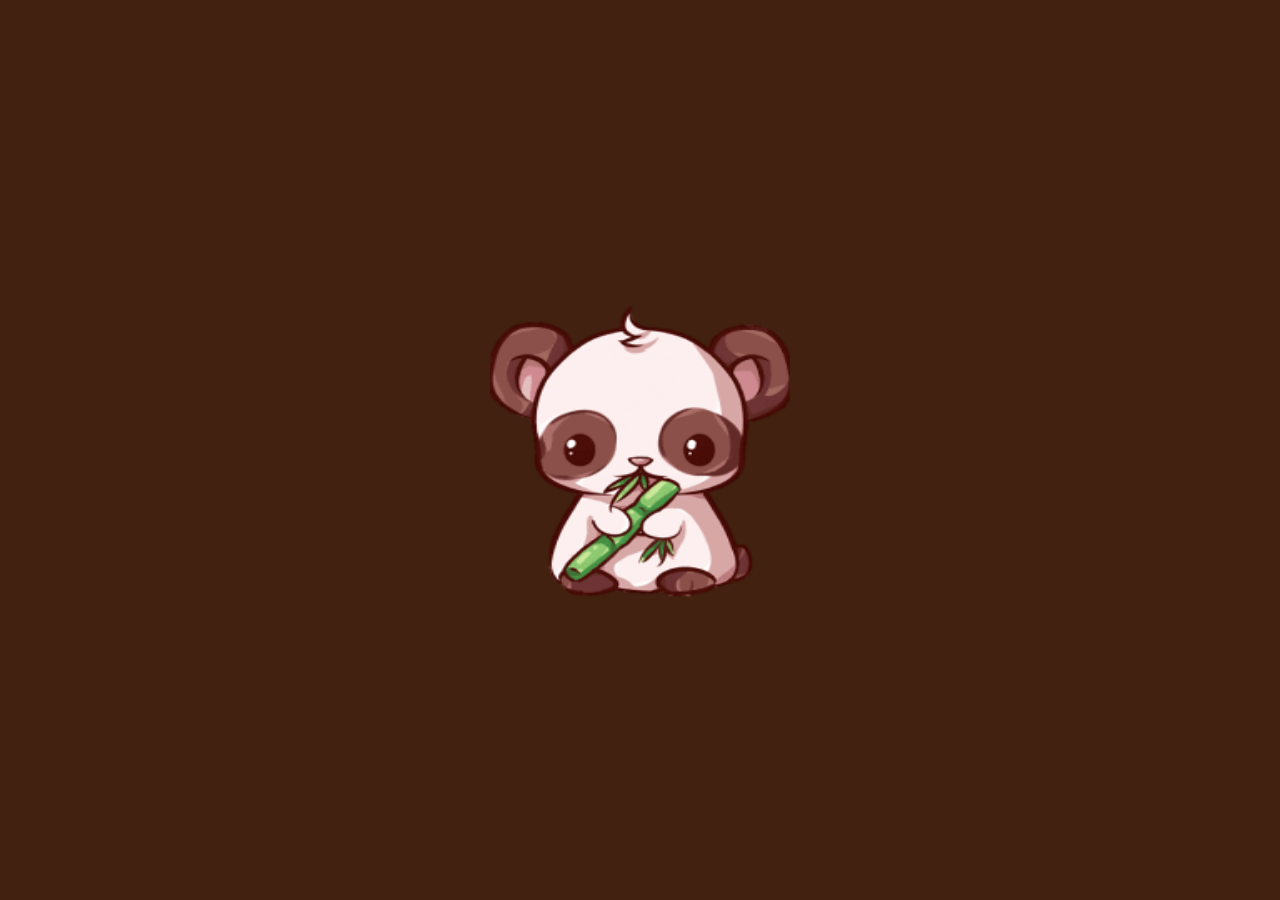
<file: index.html>
<!DOCTYPE html>
<html lang="en">
<head>
     <meta charset="utf-8"/>
     <meta name="viewport" content="width=device-width, initial-scale=1"/>
     <meta name="desctription" content="Aplikacja do podarowywania dzieciom w szpitalach uroczych ręcznie robionych figurek"/>
     <link rel="stylesheet" href="css.css"/>
     
     <title>Podaruj Filcaka - uciesz dzieciaka!</title>
    <meta charset="UTF-8">
    <meta http-equiv="X-UA-Compatible" content="IE=edge">
    <meta name="viewport" content="width=device-width, initial-scale=1.0">
    
</head>
<body>
    <div id="root">
        <img id="image" src="assets/image 18.png" alt="Panda" height="300px" width="300px"/>
    </div>
    <script src="main.js"></script>
</body>
</html>
</file>
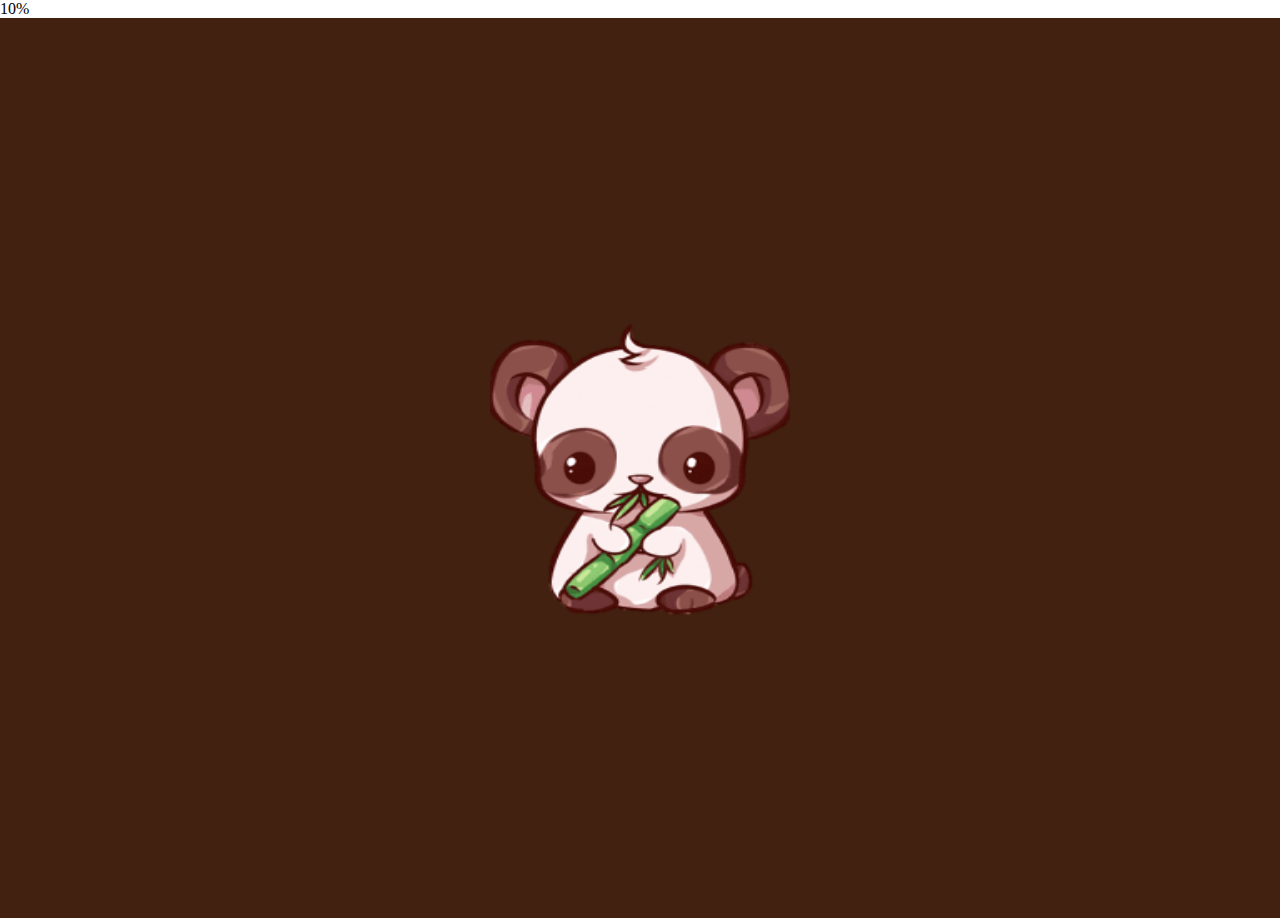
<file: Panda.html>
<!DOCTYPE html>
<html lang="en">
<head>
     <meta charset="utf-8"/>
     <meta name="viewport" content="width=device-width, initial-scale=1"/>
     <meta name="desctription" content="Aplikacja do podarowywania dzieciom w szpitalach uroczych ręcznie robionych figurek"/>
     <link rel="stylesheet" href="css.css"/>
    
</head>
<body>
    <div id="myProgress">
        <div id="myBar">10%</div>
    </div> 
    <div id="obrazek2">
    <img id="image" src="assets/image 18.png" alt="Panda" height="300px" width="300px" onclick="move()">
    </div>       
    <script src="main.js"></script>
</body>
</html>
</file>
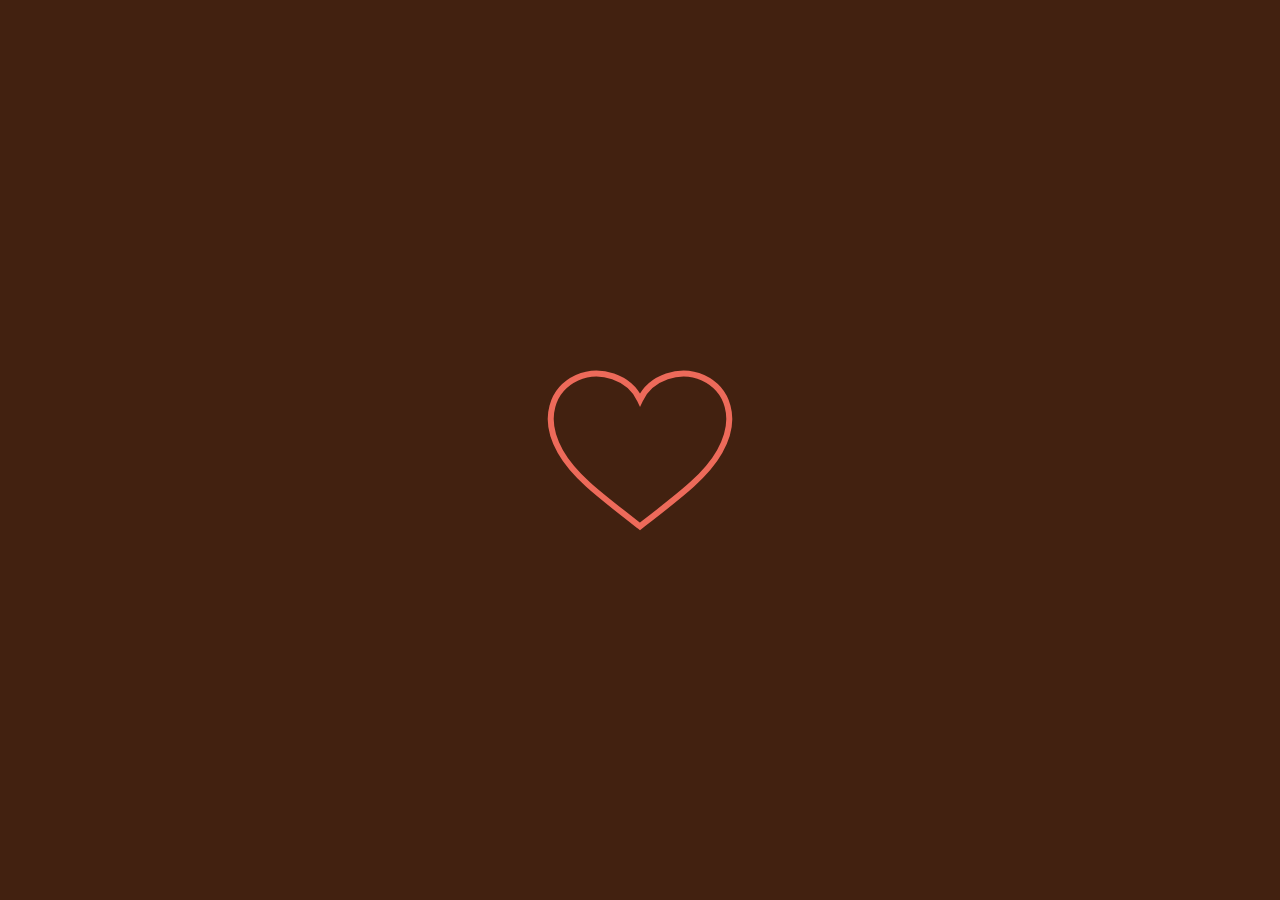
<file: progressbar1.html>
<!DOCTYPE html>
<html lang="en">
<head>
     <meta charset="utf-8"/>
     <link rel="stylesheet" href="css.css"/>
    
</head>
<body>
    
    <div id="root">
        <div id="container">
            <svg xmlns="http://www.w3.org/2000/svg" version="1.1" x="0px" y="0px" viewBox="0 0 100 100">
              <path fill-opacity="0" stroke-width="1" stroke="#bbb" d="M81.495,13.923c-11.368-5.261-26.234-0.311-31.489,11.032C44.74,13.612,29.879,8.657,18.511,13.923  C6.402,19.539,0.613,33.883,10.175,50.804c6.792,12.04,18.826,21.111,39.831,37.379c20.993-16.268,33.033-25.344,39.819-37.379  C99.387,33.883,93.598,19.539,81.495,13.923z" />
              <path id="heart-path" fill-opacity="0" stroke-width="3" stroke="#ED6A5A" d="M81.495,13.923c-11.368-5.261-26.234-0.311-31.489,11.032C44.74,13.612,29.879,8.657,18.511,13.923  C6.402,19.539,0.613,33.883,10.175,50.804c6.792,12.04,18.826,21.111,39.831,37.379c20.993-16.268,33.033-25.344,39.819-37.379  C99.387,33.883,93.598,19.539,81.495,13.923z" />
            </svg>
          </div>
    </div>
    <script src="main.js"></script>
    
    
</body>
</html>
</file>
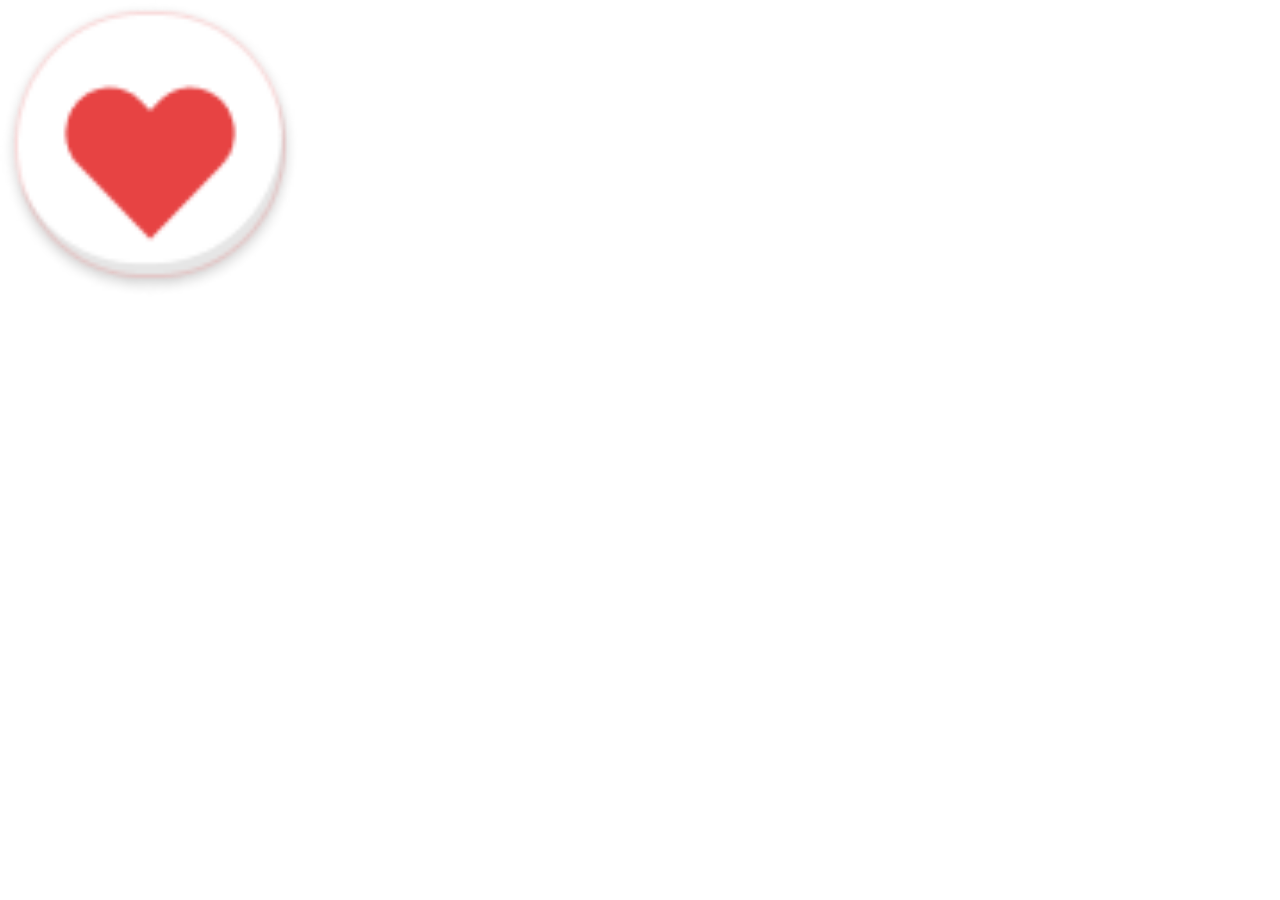
<file: Uciesz dzieciaka.html>
<!DOCTYPE html>
<html lang="en">
<head>
    <meta charset="UTF-8">
    <meta http-equiv="X-UA-Compatible" content="IE=edge">
    <meta name="viewport" content="width=device-width, initial-scale=1.0">
    <link rel="stylesheet" href="css.css"/>
    <link rel="preconnect" href="https://fonts.googleapis.com">
    <link rel="preconnect" href="https://fonts.gstatic.com" crossorigin>
    <link href="https://fonts.googleapis.com/css2?family=Qwitcher+Grypen:wght@400;700&display=swap" rel="stylesheet">
    <title>"Podaruj Filcaka"</title>
    
</head>
<body>
    <img src="assets/serce.png" alt="" height="300px" width="300px"/>
    
</head>
<body>
    
</body>
</html>
</file>
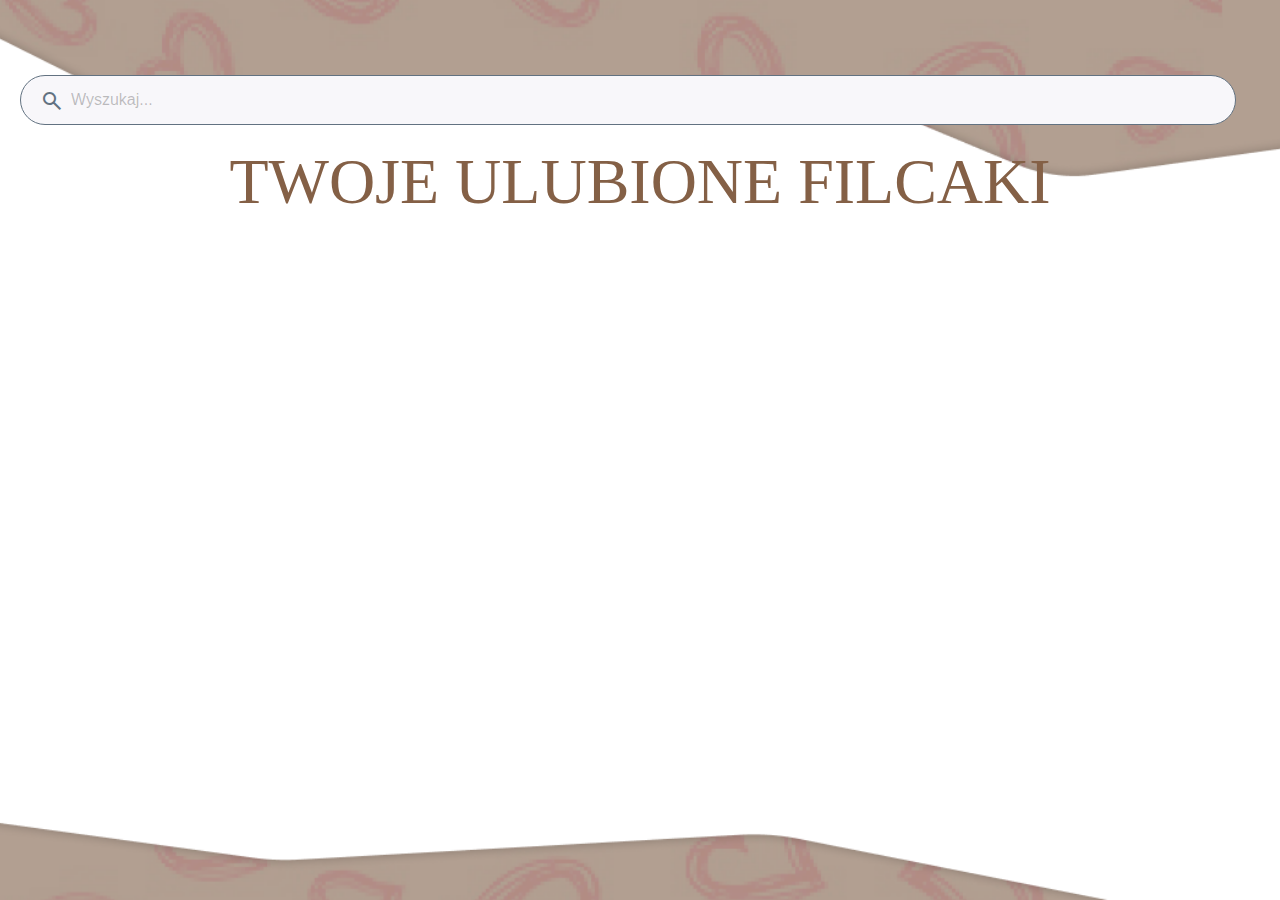
<file: Ulubione.html>
<!DOCTYPE html>
<html lang="en">
<head>
        <meta charset="UTF-8">
        <meta http-equiv="X-UA-Compatible" content="IE=edge">
        <meta name="viewport" content="width=device-width, initial-scale=1.0">
        <link rel="stylesheet" href="css.css"/>
        <link href="https://fonts.googleapis.com/css?family=Raleway&display=swap" rel="stylesheet">
        <link href="https://fonts.googleapis.com/css?family=Lato&display=swap" rel="stylesheet">  
        <link rel="stylesheet" href="https://fonts.googleapis.com/css2?family=Material+Symbols+Outlined:opsz,wght,FILL,GRAD@24,400,0,0" />
</head>
<body>
    <div id="obrazek">
        <div id="tło1">
            <i id= "icon1" class="material-symbols-outlined">search</i>
            <input class="home-search" type="text" placeholder="Wyszukaj...">
            <div class=e318_1296>
            </div><span  class="e318_1299">TWOJE ULUBIONE FILCAKI</span>
            <div class="containerulu">

            </div>
            
        </div>
    </div>
  
    <script src="ulu.js"></script>
</body>
</html>
</file>
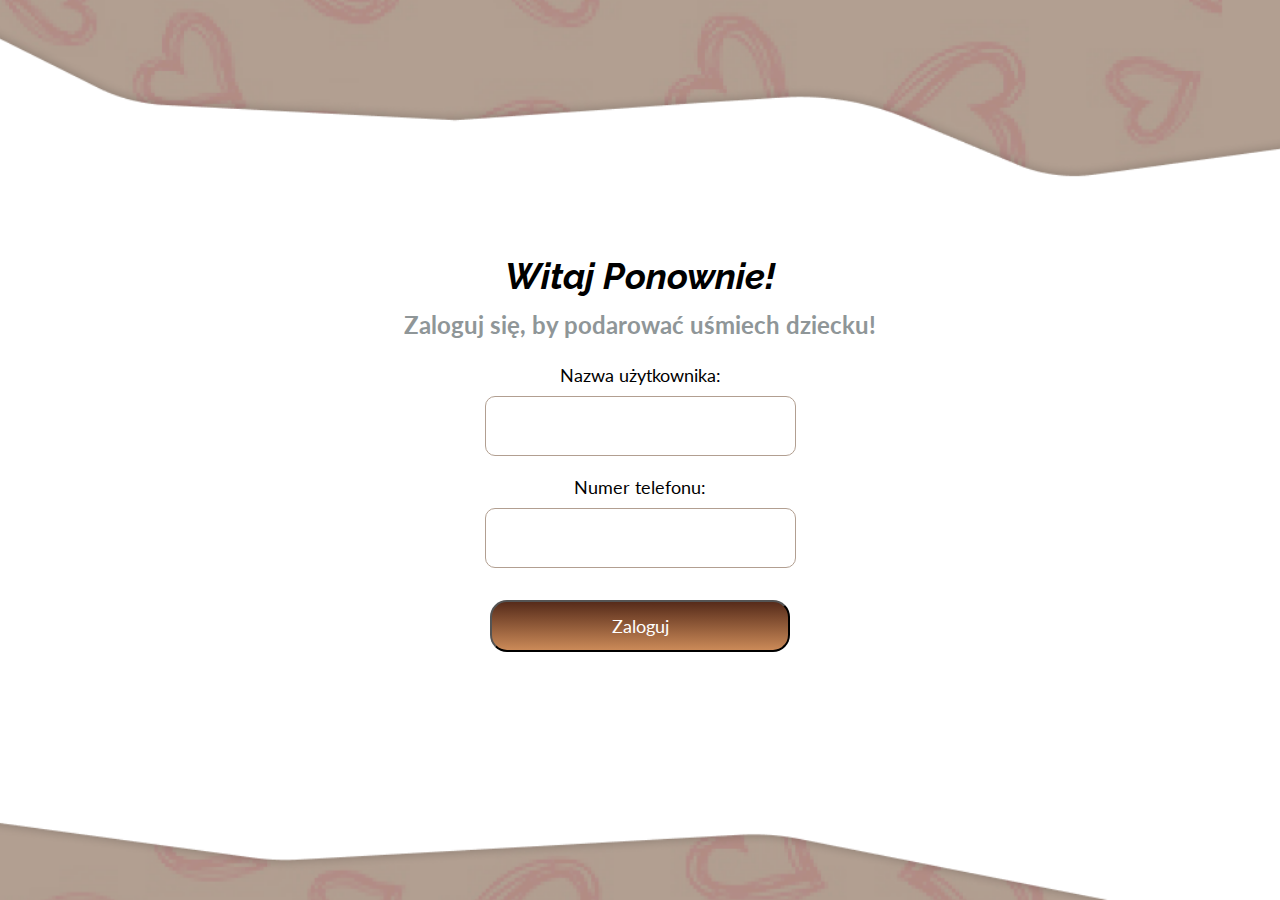
<file: Witaj.html>
<!DOCTYPE html>
<html lang="en">
<head>
    <meta charset="UTF-8">
    <meta http-equiv="X-UA-Compatible" content="IE=edge">
    <meta name="viewport" content="width=device-width, initial-scale=1.0">
    <link rel="stylesheet" href="css.css"/>
    <link href="https://fonts.googleapis.com/css?family=Raleway&display=swap" rel="stylesheet">
    <link href="https://fonts.googleapis.com/css?family=Lato&display=swap" rel="stylesheet"> 
</head>
<body>
    <div id="obrazek">
    <div id="tło">
        <h2>Witaj Ponownie!</h2>
        <h3>Zaloguj się, by podarować uśmiech dziecku!</h3>
        <div class=e318_983><label  class="e318_984">Nazwa użytkownika:</label></div>
        <input type="text" class="e318_986"></input>
        <div class=e318_983><label  class="e318_985">Numer telefonu:</label></div>
        <input type="text" class="e318_987"></input>
        <button type="button" id="klikol" class="e318_989 ei318_989_1_783 button">Zaloguj</button>
    </div>
    </div>
    </div>
    <script src="Przycisk.js"></script>
</body>
</html>
</file>
<file: css.css>
body,html,*
{
    margin: 0%;
    padding: 0%;
    box-sizing: border-box;
    font-size: 16px;
}


#root
{
    height:100vh;
    display: flex;
    justify-content: center;
    align-items: center;
    background-color: #422110 ;
    flex-direction: column;
}

h1
{
    font-family: "Quitcher Grypper",cursive;
    font-weight: 700;
    color: white;
    line-height: 1.6;
    font-style: normal;
    font-size: 4rem;
    text-align: center;
}

#tło
{
    
    display: flex;
    justify-content: center;
    align-items: center;
    height:100vh;
    flex-direction: column;
    text-align: center;
}
#obrazek
{
background-image: url(assets/iPhone\ 8\ Plus\ -\ 302\ \(1\).png);
background-size: 100%;
background-position: center;
background-repeat: no-repeat;
background-size: cover;
}
h2
{
    font-family: "Raleway";
    color: black;
    line-height: 1.6;
    font-style: normal;
    font-size: 36px;
    text-align: center;
    font-style: italic;
    font-weight: bold;
}

h3
{
    font-family: "Lato";
    color: #8F9698;
    line-height: 1.6;
    font-style: normal;
    font-size: 24px;
    text-align: center;
}

#obrazek2
{
    height:100vh;
    display: flex;
    justify-content: center;
    align-items: center;
    background-color: #422110 ;
    flex-direction: column;
}

#container {
    margin: 20px;
    width: 200px;
    height: 200px;
  }

.e318_983 { 
	width:311px;
    overflow:hidden;
    justify-content: center;
    display: flex;
    gap:2rem;
    
}
.e318_984 { 
	color:rgba(0, 0, 0, 1);
	width:210px;
	height:32px;
	font-family:Lato;
	text-align:left;
	font-size:18px;
	letter-spacing:0;
	line-height:px;
    justify-content: center;
    display: flex;
}
.e318_985 { 
	color:rgba(0, 0, 0, 1);
	width:151px;
	font-family:Lato;
	text-align:left;
	font-size:18px;
	letter-spacing:0;
	line-height:px;
    justify-content: center;
    display: flex;
}
.e318_986 { 
	background-color:rgba(255, 255, 255, 1);
	width:311px;
	border-top-left-radius:10px;
	border-top-right-radius:10px;
	border-bottom-left-radius:10px;
	border-bottom-right-radius:10px;
    border:1px solid rgba(178.00000458955765, 159.0000057220459, 145.00000655651093, 1);
    justify-content: center;
    display: flex;
}

.e318_987 { 
	background-color:rgba(255, 255, 255, 1);
	width:311px;
	
	border-top-left-radius:10px;
	border-top-right-radius:10px;
	border-bottom-left-radius:10px;
	border-bottom-right-radius:10px;
    border:1px solid rgba(178.00000458955765, 159.0000057220459, 145.00000655651093, 1);
    justify-content: center;
    display: flex;
}


.e318_983 {
    display: flex;
    flex-direction: column;
    align-items: center;
    justify-content: center;
    position: relative;
    margin-top: 20px;
}


.e318_987 {
    margin-top: 10px;
    width: 311px;
    height: 60px;
    text-align: center;
    background-color: rgba(255, 255, 255, 1);
    border-radius: 10px;
    border: 1px solid rgba(178.00000458955765, 159.0000057220459, 145.00000655651093, 1);
}

.e318_986 {
    width: 311px;
    height: 60px;
    text-align: center;
    background-color: rgba(255, 255, 255, 1);
    border-radius: 10px;
    border: 1px solid rgba(178.00000458955765, 159.0000057220459, 145.00000655651093, 1);
}

.e318_989 { 
    margin-top: 2rem;
	background:linear-gradient(0deg, rgba(203.00000309944153, 138.00000697374344, 88.00000235438347, 1) 0%,rgba(86.00000247359276, 43.00000123679638, 26.000000350177288, 1) 100%) ;
	width:300px;
    padding: 0.8rem 1.5rem;
	border-top-left-radius:17px;
	border-top-right-radius:17px;
	border-bottom-left-radius:17px;
	border-bottom-right-radius:17px;
    cursor: pointer;
    
}

.ei318_989_1_783 { 
	color:rgba(255, 255, 255, 1);
	font-family:Lato;
    display: flex;
    justify-content: center;
    align-items: center;
    text-align:center;
	font-size:18px;
	letter-spacing:0;
	line-height:px;
}

.button{
    transition: 1.25s ease-out;

}


.button:hover {
    background: antiquewhite;
    color: black;
}

.i-phone-8-plus-303,
.i-phone-8-plus-303 * {
  box-sizing: border-box;
}
.i-phone-8-plus-303 {
  background: #ffffff;
  height: auto;
  position:relative;
}

.home-search {
  background: #f8f7fa;
  border-radius: 100px;
  border-style: solid;
  border-color: #627281;
  border-width: 1px;
  width: 95%;
  height: 50px;
  margin-left: 20px;
  margin-right: 10px;
  margin-top: 75px;
  display: flex;
  align-items: center;
  padding-left: 50px;
}
#icon{
    color: #627281;
    position: absolute;
    display: inline-block;
    align-items: center;
    justify-content: center;
    margin-left: 30px;
    padding-top: 13px;
}
.home-search::placeholder{
    color: rgba(0, 0, 0, 0.25)
}

  .kategorie {
    color: #000000;
    text-align: left;
    font-family: var(
      --heading-h4-20px-or-24px-font-family,
      "Lato-Bold",
      sans-serif
    );
    font-size: var(--heading-h4-20px-or-24px-font-size, 20px);
    line-height: var(--heading-h4-20px-or-24px-line-height, 24px);
    font-weight: var(--heading-h4-20px-or-24px-font-weight, 700);
    padding-left: 20px;
    padding-top: 20px;
    display: inline-block;
   
  }
.klik{
   
      background: #ffffff ;
      border: 1px solid rgba(131.74999594688416, 95.8870567381382, 69.91733506321907, 1);
      border-radius: 12px;
      color: black;
      cursor: pointer;
      display: inline-block;
      font-family:Lato;
      font-size: 16px;
      font-weight: 500;
      line-height: 2.0;
      outline: transparent;
      padding: 0 1rem;
      text-align: center;
      text-decoration: none;
      transition: box-shadow .2s ease-in-out;
      user-select: none;
      -webkit-user-select: none;
      touch-action: manipulation;
      white-space: nowrap;
      margin-left: 10px;
      margin-top: 20px;
      width: 114px;
    }
    
    .klik:not([disabled]):focus {
      box-shadow: 0 0 .25rem rgba(0, 0, 0, 0.5), -.125rem -.125rem 1rem rgba(239, 71, 101, 0.5), .125rem .125rem 1rem rgba(255, 154, 90, 0.5);
      background-image:linear-gradient(0deg, rgba(203.00000309944153, 138.00000697374344, 88.00000235438347, 1) 0%,rgba(86.00000247359276, 43.00000123679638, 26.000000350177288, 1) 100%) ;
      color: #ffffff;
    }
    
    .klik:not([disabled]):hover {
      box-shadow: 0 0 .25rem rgba(0, 0, 0, 0.5), -.125rem -.125rem 1rem rgba(239, 71, 101, 0.5), .125rem .125rem 1rem rgba(255, 154, 90, 0.5);
    }
    .stronagłowna{
        max-height: calc(100vh-70px);
    }
    footer{
        position: fixed;
        bottom: 0;
        width: 100%;
        height: 70px;
        background-color: #F8F7FA ;
        border-top: 0.75px solid #8F9698;
        display: flex;
        justify-content: center;
    }
    .napismenu{
        margin: 150px ;
        margin-top: 10px;
        color: #627281;
        font-size: 13px;
        font-family: Lato;
    }
    .obrazekmenu{
        height: 25px;
        width: 25px;
        cursor: pointer;
        transition: box-shadow .2s ease-in-out;
    }
    .obrazekmenu:hover{
        box-shadow: 0 0 .25rem rgba(0, 0, 0, 0.5), -.125rem -.125rem 1rem rgba(239, 71, 101, 0.5), .125rem .125rem 1rem rgba(255, 154, 90, 0.5);
        color: #422110;
    
    }

  
#koniec{
    margin-bottom: 100px;
}

.plusimg{
    cursor: pointer;
}

.obrazek {
    max-height: 100%;
}

.card {
    display: flex;
    padding: 1rem;
    justify-content: center;
    align-items: start;
    gap: 2rem;
    max-height: 260px;
    border: 1px solid #422110;
    border-radius: 12px;
}

#karty {
    display: grid;
    padding: 2rem;
    grid-template-columns: repeat(auto-fit, minmax(400px, 1fr));
    gap: 2rem;
}







  
  #tło1{
    display: flex;
    height: 100vh;
    flex-direction: column;
  }
  #icon1{
    color: #627281;
    position: absolute;
    display: inline-block;
    align-items: center;
    justify-content: center;
    margin-left: 40px;
    padding-top: 89px;
  }
  #ulu{
    font-family: "Raleway";
    color: black;
    line-height: 1.6;
    font-style: normal;
    font-size: 36px;
    padding-top: 20px;
    text-align: center;
    font-style: italic;
    font-weight: bold;
  }
  .e318_1299 { 
	color:rgba(131.74999594688416, 95.8870567381382, 69.91733506321907, 1);
	font-family:League Spartan;
	text-align:center;
    justify-content: center;
    align-items: center;
	font-size:64px;
	letter-spacing:0;
	line-height:px;
    padding-top: 20px;
}
  
.cena {
    display: flex;
    gap: 1rem;
    justify-content: flex-end;
    align-items: center;
}
</file>
